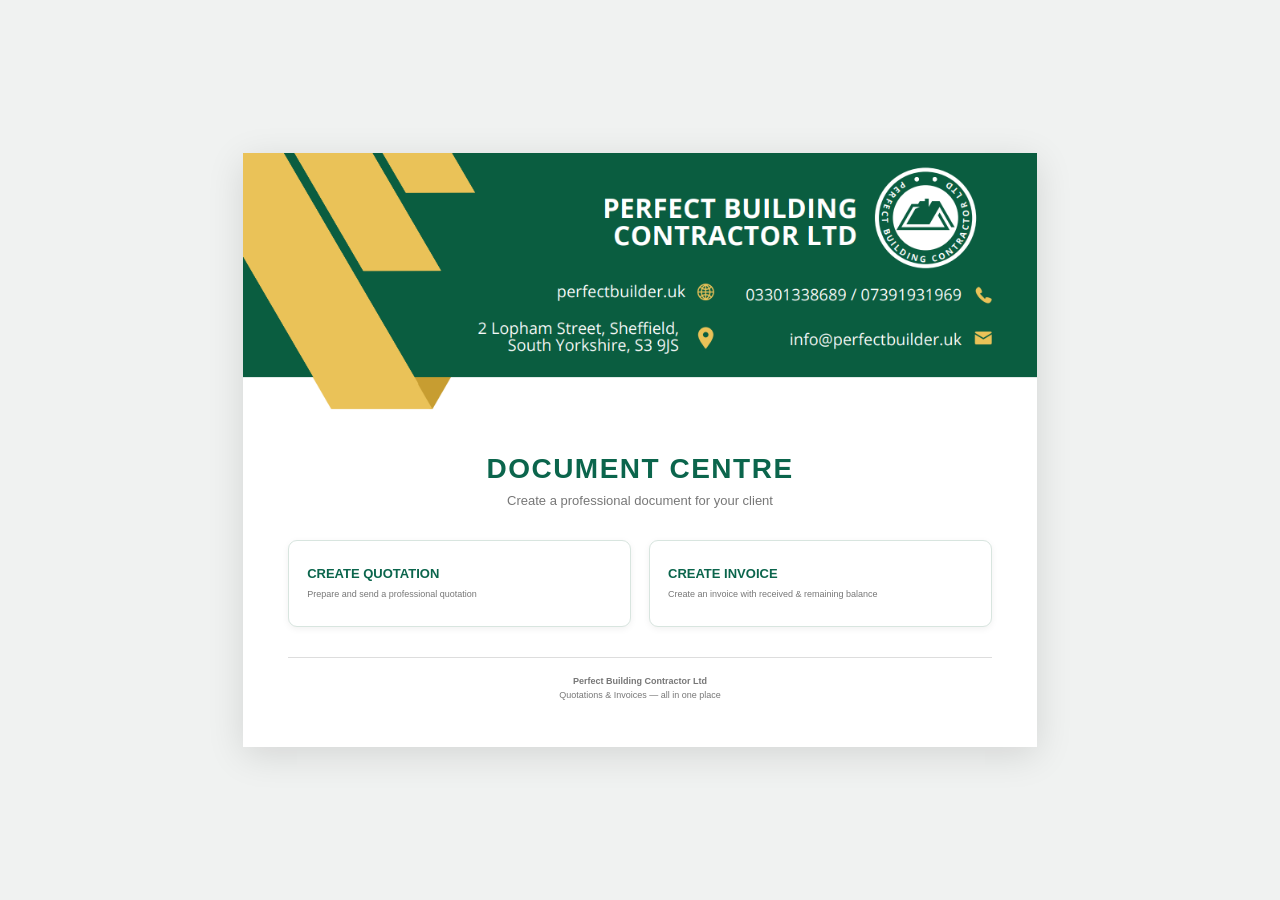
<file: index.html>
<!DOCTYPE html>
<html lang="en">
<head>
<meta charset="UTF-8">
<meta name="viewport" content="width=device-width,initial-scale=1.0">
<title>Perfect Building Contractor Ltd - Documents</title>
<link rel="stylesheet" href="style.css">
</head>
<body>
<div class="home">
  <div class="card">
    <img src="header.png" class="header">
    <div class="content">
      <h1>DOCUMENT CENTRE</h1>
      <p>Create a professional document for your client</p>
      <div class="buttons">
        <button onclick="location.href='quotation.html'">
          <b>CREATE QUOTATION</b><small>Prepare and send a professional quotation</small>
        </button>
        <button onclick="location.href='invoice.html'">
          <b>CREATE INVOICE</b><small>Create an invoice with received &amp; remaining balance</small>
        </button>
      </div>
      <div class="info"><b>Perfect Building Contractor Ltd</b><br>Quotations &amp; Invoices — all in one place</div>
    </div>
  </div>
</div>
</body>
</html>
</file>
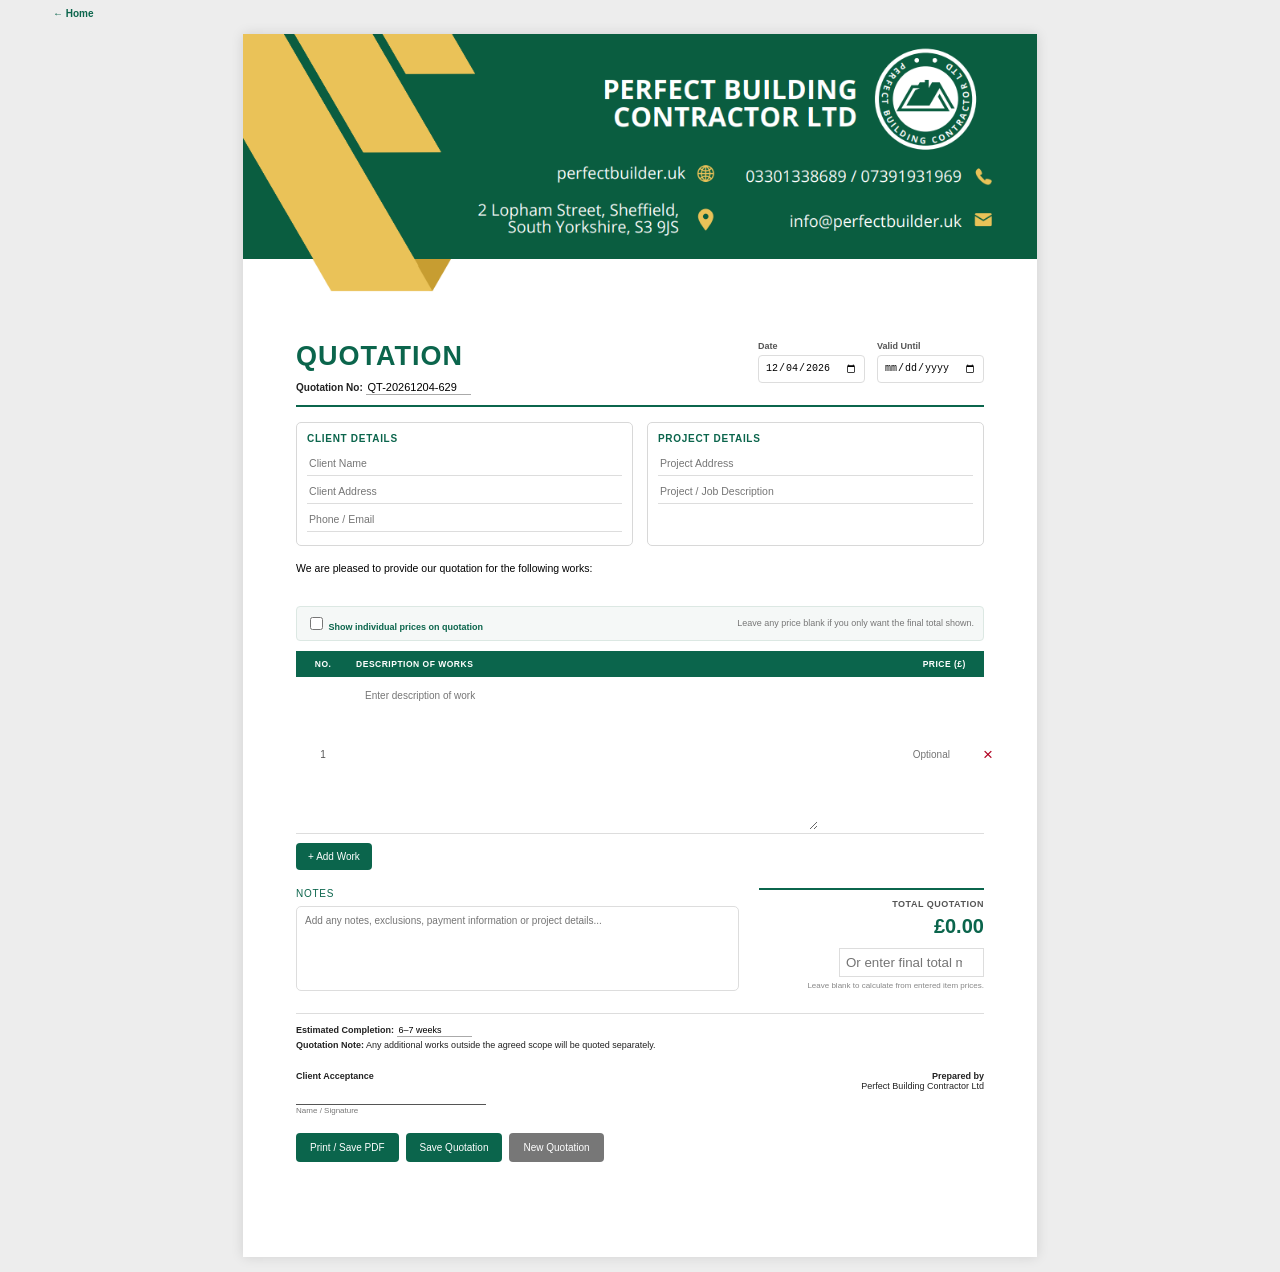
<file: quotation.html>
<!DOCTYPE html>
<html lang="en">
<head>
  <meta charset="UTF-8">
  <meta name="viewport" content="width=device-width, initial-scale=1.0">
  <title>Perfect Building Contractor Ltd - Quotation</title>
  <link rel="stylesheet" href="quotation.css">
</head>
<body>
<div class="home-link no-print"><a href="index.html">← Home</a></div>

<div class="quotation-page">

  <!-- COMPANY LETTERHEAD -->
  <header class="letterhead-header">
    <img src="header.png" alt="Perfect Building Contractor Ltd">
  </header>

  <main class="quotation-content">

    <div class="title-row">
      <div>
        <h1>QUOTATION</h1>
        <div class="quote-ref">
          <b>Quotation No:</b>
          <input id="quoteNo" class="line-input" value="">
        </div>
      </div>

      <div class="date-box">
        <label>Date
          <input id="quoteDate" type="date">
        </label>
        <label>Valid Until
          <input id="validUntil" type="date">
        </label>
      </div>
    </div>

    <div class="client-grid">
      <section class="info-box">
        <h3>CLIENT DETAILS</h3>
        <input id="clientName" placeholder="Client Name">
        <input id="clientAddress" placeholder="Client Address">
        <input id="clientContact" placeholder="Phone / Email">
      </section>

      <section class="info-box">
        <h3>PROJECT DETAILS</h3>
        <input id="projectAddress" placeholder="Project Address">
        <input id="projectName" placeholder="Project / Job Description">
      </section>
    </div>

    <div class="intro">
      <textarea id="introText">We are pleased to provide our quotation for the following works:</textarea>
    </div>

    <div class="price-control no-print">
      <label>
        <input type="checkbox" id="showItemPrices" onchange="togglePriceColumns()">
        Show individual prices on quotation
      </label>
      <span>Leave any price blank if you only want the final total shown.</span>
    </div>

    <table class="work-table" id="workTable">
      <thead>
        <tr>
          <th class="no">NO.</th>
          <th class="description">DESCRIPTION OF WORKS</th>
          <th class="price-column">PRICE (£)</th>
          <th class="remove-column no-print"></th>
        </tr>
      </thead>
      <tbody id="workBody"></tbody>
    </table>

    <button class="add-work no-print" onclick="addWork()">+ Add Work</button>

    <div class="summary">
      <div class="notes">
        <label>NOTES</label>
        <textarea id="notes" placeholder="Add any notes, exclusions, payment information or project details..."></textarea>
      </div>

      <div class="total-box">
        <div class="total-label">TOTAL QUOTATION</div>
        <div class="total-amount" id="grandTotal">£0.00</div>
        <input id="manualTotal" class="manual-total no-print" type="number" min="0" step="0.01"
               placeholder="Or enter final total manually">
        <small class="no-print">Leave blank to calculate from entered item prices.</small>
      </div>
    </div>

    <div class="terms">
      <div>
        <b>Estimated Completion:</b>
        <input id="duration" value="6–7 weeks">
      </div>
      <div>
        <b>Quotation Note:</b>
        <span>Any additional works outside the agreed scope will be quoted separately.</span>
      </div>
    </div>

    <div class="signature-area">
      <div>
        <b>Client Acceptance</b>
        <div class="signature-line"></div>
        <span>Name / Signature</span>
      </div>
      <div class="prepared">
        <b>Prepared by</b><br>
        Perfect Building Contractor Ltd
      </div>
    </div>

    <div class="action-bar no-print">
      <button onclick="window.print()">Print / Save PDF</button>
      <button onclick="saveQuotation()">Save Quotation</button>
      <button class="secondary" onclick="newQuotation()">New Quotation</button>
    </div>
</main>

  <!-- THIS FOOTER IS FIXED FOR PRINT AND WILL REPEAT AT THE BOTTOM OF EVERY PRINTED PAGE -->
</div>
<script src="quotation.js?v=20260817-quotation-freehand-final?v=20260817-quotation-description-final?v=20260817-description-final"></script>
</body>
</html>
</file>
<file: style.css>
*{box-sizing:border-box}body{margin:0;background:#f0f2f1;font-family:Arial,sans-serif;color:#222}.home{min-height:100vh;display:flex;align-items:center;justify-content:center;padding:25px}.card{width:210mm;max-width:100%;background:#fff;box-shadow:0 8px 35px rgba(0,0,0,.12)}.header,.footer{width:100%;display:block}.content{text-align:center;padding:38px 45px 45px}h1{color:#0b654c;font-size:28px;letter-spacing:1.5px;margin:5px 0 8px}.content>p{color:#777;font-size:13px;margin:0 0 32px}.buttons{display:grid;grid-template-columns:1fr 1fr;gap:18px}.buttons button{padding:25px 18px;border:1px solid #d8e5df;border-radius:9px;background:#fff;cursor:pointer;box-shadow:0 2px 7px rgba(0,0,0,.06);text-align:left}.buttons button:hover{transform:translateY(-2px);box-shadow:0 6px 15px rgba(0,0,0,.1)}.buttons b{display:block;color:#0b654c;font-size:13px;margin-bottom:7px}.buttons small{display:block;color:#777;font-size:9px;line-height:1.4}.info{margin-top:30px;padding-top:16px;border-top:1px solid #ddd;color:#777;font-size:9px;line-height:1.6}@media(max-width:650px){.buttons{grid-template-columns:1fr}.content{padding:25px 20px 30px}}
</file>
<file: quotation.css>
* {
  box-sizing: border-box;
}

body {
  margin: 0;
  background: #ededed;
  color: #222;
  font-family: Arial, Helvetica, sans-serif;
}

.quotation-page {
  width: 210mm;
  min-height: 297mm;
  margin: 15px auto;
  background: #fff;
  box-shadow: 0 0 12px rgba(0,0,0,.12);
}

.letterhead-header img {
  display: block;
  width: 100%;
  height: auto;
}

.quotation-content {
  padding: 13mm 14mm 25mm;
}

.title-row {
  display: flex;
  justify-content: space-between;
  align-items: flex-start;
  border-bottom: 2px solid #0b654c;
  padding-bottom: 10px;
  margin-bottom: 15px;
}

h1 {
  margin: 0 0 8px;
  color: #0b654c;
  font-size: 27px;
  letter-spacing: 1px;
}

.quote-ref {
  font-size: 10px;
}

.line-input {
  border: 0;
  border-bottom: 1px solid #aaa;
  outline: 0;
  width: 105px;
  font-size: 11px;
}

.date-box {
  display: flex;
  gap: 12px;
}

.date-box label {
  color: #555;
  font-size: 9px;
  font-weight: bold;
}

.date-box input {
  display: block;
  margin-top: 4px;
  padding: 6px;
  border: 1px solid #ddd;
  border-radius: 4px;
  font-size: 10px;
}

.client-grid {
  display: grid;
  grid-template-columns: 1fr 1fr;
  gap: 14px;
  margin-bottom: 13px;
}

.info-box {
  border: 1px solid #d8d8d8;
  border-radius: 5px;
  padding: 10px;
}

.info-box h3,
.notes label {
  display: block;
  margin: 0 0 7px;
  color: #0b654c;
  font-size: 10px;
  letter-spacing: .7px;
}

.info-box input {
  width: 100%;
  padding: 6px 2px;
  margin-bottom: 3px;
  border: 0;
  border-bottom: 1px solid #ddd;
  outline: 0;
  font-size: 10.5px;
}

.intro textarea {
  width: 100%;
  min-height: 38px;
  resize: none;
  border: 0;
  outline: 0;
  font: 10.5px Arial, sans-serif;
  padding: 3px 0;
  overflow: hidden;
}

.price-control {
  display: flex;
  align-items: center;
  justify-content: space-between;
  background: #f5f8f7;
  border: 1px solid #dce8e3;
  padding: 7px 9px;
  margin: 5px 0 10px;
  border-radius: 4px;
  font-size: 9px;
}

.price-control label {
  font-weight: bold;
  color: #0b654c;
}

.price-control span {
  color: #777;
}

.work-table {
  width: 100%;
  border-collapse: collapse;
  table-layout: fixed;
  font-size: 10px;
}

.work-table th {
  background: #0b654c;
  color: white;
  text-align: left;
  padding: 8px 6px;
  font-size: 8.5px;
  letter-spacing: .5px;
}

.work-table td {
  border-bottom: 1px solid #ddd;
  padding: 3px 5px;
  vertical-align: middle;
}

.work-table .no {
  width: 8%;
  text-align: center;
}

.work-table .description {
  width: 70%;
}

.work-table .price-column {
  width: 22%;
  text-align: right;
}

.work-table .remove-column {
  width: 0;
}

.work-table td:first-child {
  text-align: center;
  color: #555;
}

.work-table input {
  width: 100%;
  border: 0;
  outline: 0;
  padding: 6px 2px;
  font: 10px Arial, sans-serif;
  background: transparent;
}

.price-input {
  text-align: right;
}

.remove-btn {
  border: 0;
  background: transparent;
  color: #b00020;
  font-size: 17px;
  cursor: pointer;
}

.add-work {
  border: 0;
  background: #0b654c;
  color: #fff;
  border-radius: 4px;
  padding: 8px 12px;
  margin-top: 9px;
  cursor: pointer;
  font-size: 10px;
}

.summary {
  display: grid;
  grid-template-columns: 1fr 225px;
  gap: 20px;
  margin-top: 18px;
  align-items: start;
}

.notes textarea {
  width: 100%;
  height: 85px;
  resize: none;
  border: 1px solid #ddd;
  border-radius: 5px;
  padding: 8px;
  font: 10px Arial, sans-serif;
  outline: 0;
}

.total-box {
  border-top: 2px solid #0b654c;
  padding-top: 9px;
  text-align: right;
}

.total-label {
  font-size: 9px;
  font-weight: bold;
  color: #555;
  letter-spacing: .5px;
}

.total-amount {
  color: #0b654c;
  font-size: 20px;
  font-weight: bold;
  margin-top: 6px;
}

.manual-total {
  width: 145px;
  margin-top: 10px;
  padding: 6px;
  border: 1px solid #ddd;
  text-align: right;
}

.total-box small {
  display: block;
  color: #888;
  font-size: 8px;
  margin-top: 4px;
}

.terms {
  border-top: 1px solid #ddd;
  margin-top: 18px;
  padding-top: 9px;
  font-size: 9px;
  line-height: 1.7;
}

.terms input {
  border: 0;
  border-bottom: 1px solid #aaa;
  outline: 0;
  font-size: 9px;
  width: 75px;
}

.signature-area {
  display: flex;
  justify-content: space-between;
  margin-top: 18px;
  font-size: 9px;
}

.signature-line {
  width: 190px;
  height: 24px;
  border-bottom: 1px solid #555;
}

.signature-area span {
  color: #777;
  font-size: 8px;
}

.prepared {
  text-align: right;
}

.action-bar {
  display: flex;
  gap: 7px;
  margin-top: 18px;
}

.action-bar button {
  border: 0;
  background: #0b654c;
  color: white;
  border-radius: 4px;
  padding: 9px 14px;
  cursor: pointer;
  font-size: 10px;
}

.action-bar .secondary {
  background: #777;
}

/* On screen, the footer naturally follows the quotation. */
.letterhead-footer img {
  width: 100%;
  display: block;
}

/* PRINT: the footer is fixed to the bottom of EVERY printed page. */
@media print {
  body {
    background: #fff;
  }

  .quotation-page {
    width: 210mm;
    min-height: 0;
    margin: 0;
    box-shadow: none;
  }

  .letterhead-header {
    display: block;
  }

  .letterhead-footer {
    position: fixed;
    left: 0;
    right: 0;
    bottom: 0;
    width: 210mm;
    z-index: 20;
  }

  .letterhead-footer img {
    width: 100%;
    display: block;
  }

  .quotation-content {
    padding-bottom: 32mm;
  }

  .no-print,
  .remove-column,
  .remove-btn {
    display: none !important;
  }

  .work-table tr {
    break-inside: avoid;
    page-break-inside: avoid;
  }

  .summary,
  .terms,
  .signature-area {
    break-inside: avoid;
    page-break-inside: avoid;
  }

  .price-column {
    display: none;
  }

  body.show-prices .price-column {
    display: table-cell;
  }

  body.show-prices .work-table .description {
    width: 70%;
  }

  body.show-prices .work-table .price-column {
    width: 22%;
  }

  input, textarea {
    color: #222 !important;
  }

  @page {
    size: A4;
    margin: 0;
  }
}

@media (max-width: 800px) {
  .quotation-page {
    width: 100%;
    margin: 0;
  }

  .quotation-content {
    padding: 18px;
  }

  .client-grid,
  .summary {
    grid-template-columns: 1fr;
  }

  .date-box {
    flex-direction: column;
  }
}
.home-link{padding:8px 14mm 0;font-size:10px}.home-link a{color:#0b654c;text-decoration:none;font-weight:bold}@media print{.home-link{display:none!important}}

@media print{
  .print-empty{display:none!important}
  .print-empty-cell{border-bottom:0!important}
  input::placeholder,textarea::placeholder{color:transparent!important}
}

.item-description{
  width:100%;
  min-height:110px;
  box-sizing:border-box;
  resize:vertical;
  overflow:auto;
  line-height:1.45;
  font-family:inherit;
  padding:7px 8px;
  border:0;
  outline:none;
  background:transparent;
  white-space:pre-wrap;
}
@media print{
  .item-description{
    min-height:0;
    height:auto;
    resize:none;
    overflow:visible;
    white-space:pre-wrap;
  }
}

@media print{
  .print-hide-row{display:none!important}
}

/* Quotation: large free-hand description */
.item-description{
  display:block;
  width:100%;
  min-height:140px;
  box-sizing:border-box;
  resize:vertical;
  overflow:auto;
  line-height:1.5;
  font-family:inherit;
  padding:8px;
  border:0;
  outline:none;
  background:transparent;
  white-space:pre-wrap;
}
@media print{
  .item-description{
    min-height:0;
    height:auto;
    resize:none;
    overflow:visible;
    white-space:pre-wrap;
  }
}

/* FINAL QUOTATION DESCRIPTION: free-hand large paragraph box */
.work-description{
  display:block;
  width:100%;
  min-height:150px;
  box-sizing:border-box;
  resize:vertical;
  overflow:auto;
  line-height:1.5;
  font-family:inherit;
  font-size:inherit;
  padding:8px 10px;
  border:0;
  outline:none;
  background:transparent;
  white-space:pre-wrap;
}
@media print{
  .work-description{
    min-height:0;
    height:auto;
    resize:none;
    overflow:visible;
    white-space:pre-wrap;
  }
  #workBody tr.print-empty{display:none!important}
}
</file>
